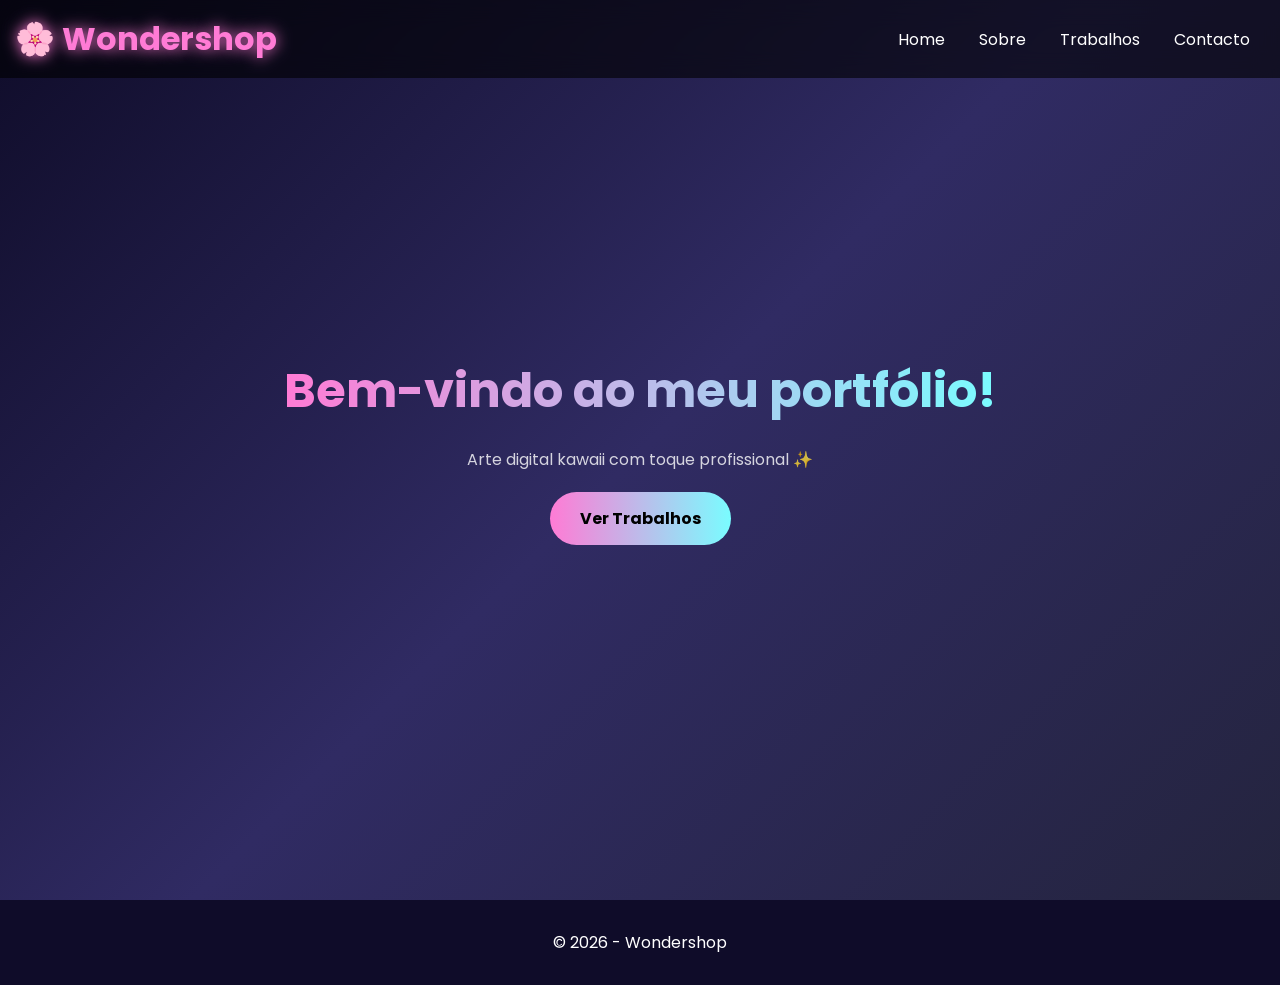
<file: index.html>
<!DOCTYPE html>
<html lang="pt">
<head>
<meta charset="UTF-8">
<meta name="viewport" content="width=device-width, initial-scale=1.0">
<title>Home | Portfólio Artístico</title>
<link rel="stylesheet" href="style.css">
<link href="https://fonts.googleapis.com/css2?family=Poppins:wght@300;500;700&display=swap" rel="stylesheet">
</head>
<body>

<!-- HEADER -->
<header>
    <h1>🌸 Wondershop</h1>
    <nav>
        <a href="index.html">Home</a>
        <a href="sobre.html">Sobre</a>
        <a href="portfolio.html">Trabalhos</a>
        <a href="contacto.html">Contacto</a>
    </nav>
</header>

<!-- HERO -->
<section class="hero">
    <h2>Bem-vindo ao meu portfólio!</h2>
    <p>Arte digital kawaii com toque profissional ✨</p>
    <a href="portfolio.html" class="btn">Ver Trabalhos</a>
</section>

<footer>
    <p>© 2026 - Wondershop</p>
</footer>
<script>
function openImage(src){
    let overlay=document.createElement("div");
    overlay.className="lightbox";
    let img=document.createElement("img");
    img.src=src;
    overlay.appendChild(img);
    document.body.appendChild(overlay);
    overlay.onclick=()=>overlay.remove();
}
</script>
</body>
</html>
</file>
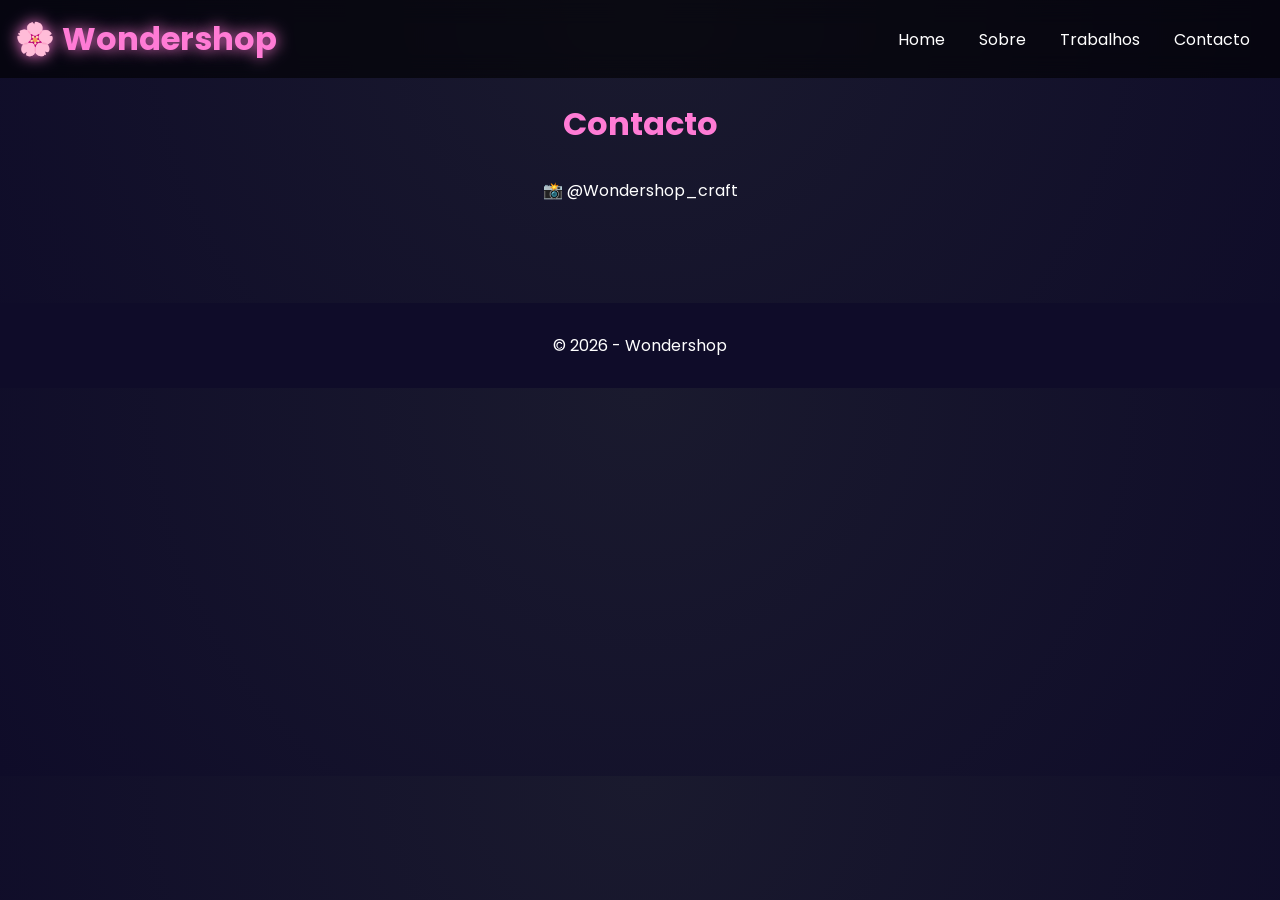
<file: contacto.html>
<!DOCTYPE html>
<html lang="pt">
<head>
<meta charset="UTF-8">
<meta name="viewport" content="width=device-width, initial-scale=1.0">
<title>Contacto | Portfólio Artístico</title>
<link rel="stylesheet" href="style.css">
<link href="https://fonts.googleapis.com/css2?family=Poppins:wght@300;500;700&display=swap" rel="stylesheet">
</head>
<body>

<header>
    <h1>🌸 Wondershop</h1>
    <nav>
        <a href="index.html">Home</a>
        <a href="sobre.html">Sobre</a>
        <a href="portfolio.html">Trabalhos</a>
        <a href="contacto.html">Contacto</a>
    </nav>
</header>

<section class="section contact">
    <h2>Contacto</h2>
    <p>📸 @Wondershop_craft</p>
</section>

<footer>
    <p>© 2026 - Wondershop</p>
</footer>
<script>
function openImage(src){
    let overlay=document.createElement("div");
    overlay.className="lightbox";
    let img=document.createElement("img");
    img.src=src;
    overlay.appendChild(img);
    document.body.appendChild(overlay);
    overlay.onclick=()=>overlay.remove();
}
</script>
</body>
</html>
</file>
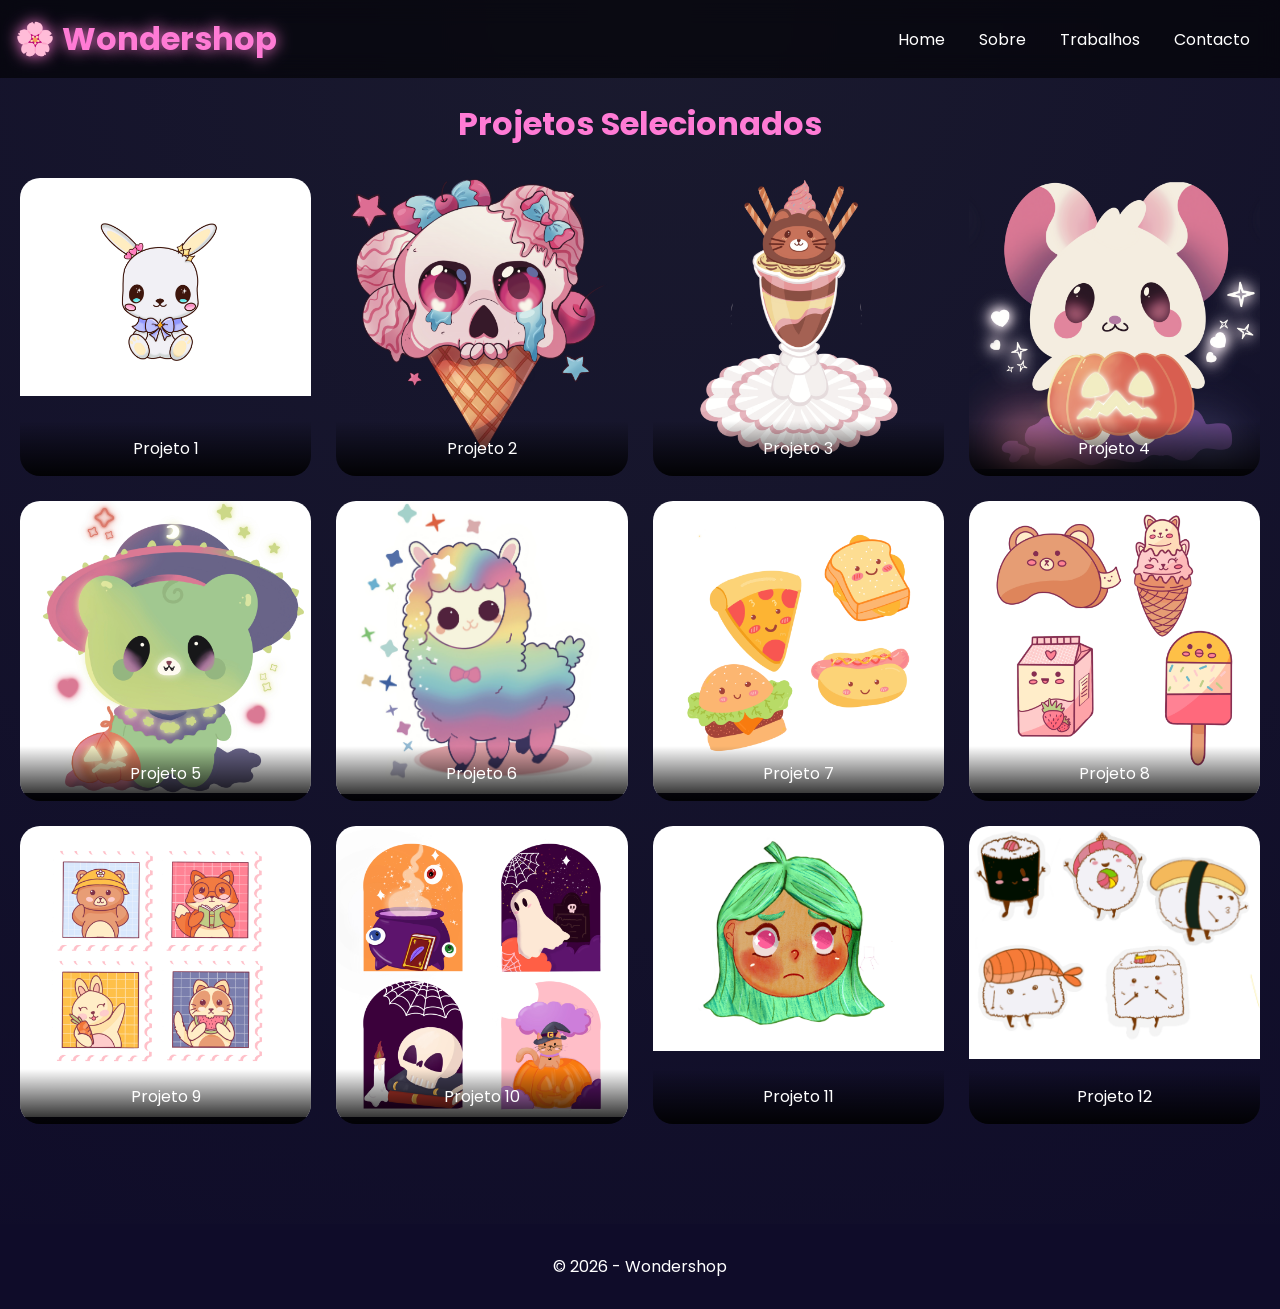
<file: portfolio.html>
<!DOCTYPE html>
<html lang="pt">
<head>
<meta charset="UTF-8">
<meta name="viewport" content="width=device-width, initial-scale=1.0">
<title>Portfólio | Portfólio Artístico</title>
<link rel="stylesheet" href="style.css">
<link href="https://fonts.googleapis.com/css2?family=Poppins:wght@300;500;700&display=swap" rel="stylesheet">
</head>
<body>

<header>
    <h1>🌸 Wondershop</h1>
    <nav>
        <a href="index.html">Home</a>
        <a href="sobre.html">Sobre</a>
        <a href="portfolio.html">Trabalhos</a>
        <a href="contacto.html">Contacto</a>
    </nav>
</header>

<section class="section">
    <h2>Projetos Selecionados</h2>
    <div class="grid">
        <div class="card"><img src="img/1.jpg" onclick="openImage(this.src)"><div class="overlay">Projeto 1</div></div>
        <div class="card"><img src="img/2.PNG" onclick="openImage(this.src)"><div class="overlay">Projeto 2</div></div>
        <div class="card"><img src="img/3.PNG" onclick="openImage(this.src)"><div class="overlay">Projeto 3</div></div>
        <div class="card"><img src="img/4.PNG" onclick="openImage(this.src)"><div class="overlay">Projeto 4</div></div>
		<div class="card"><img src="img/5.jpg" onclick="openImage(this.src)"><div class="overlay">Projeto 5</div></div>
		<div class="card"><img src="img/6.jpg" onclick="openImage(this.src)"><div class="overlay">Projeto 6</div></div>
		<div class="card"><img src="img/7.jpg" onclick="openImage(this.src)"><div class="overlay">Projeto 7</div></div>
		<div class="card"><img src="img/8.jpg" onclick="openImage(this.src)"><div class="overlay">Projeto 8</div></div>
		<div class="card"><img src="img/9.jpg" onclick="openImage(this.src)"><div class="overlay">Projeto 9</div></div>
		<div class="card"><img src="img/10.jpg" onclick="openImage(this.src)"><div class="overlay">Projeto 10</div></div>
		<div class="card"><img src="img/11.jpg" onclick="openImage(this.src)"><div class="overlay">Projeto 11</div></div>
		<div class="card"><img src="img/12.jpg" onclick="openImage(this.src)"><div class="overlay">Projeto 12</div></div>


    </div>
</section>

<footer>
    <p>© 2026 - Wondershop</p>
</footer>

<script>
function openImage(src){
    let overlay=document.createElement("div");
    overlay.className="lightbox";
    let img=document.createElement("img");
    img.src=src;
    overlay.appendChild(img);
    document.body.appendChild(overlay);
    overlay.onclick=()=>overlay.remove();
}
</script>
</body>
</html>
</file>
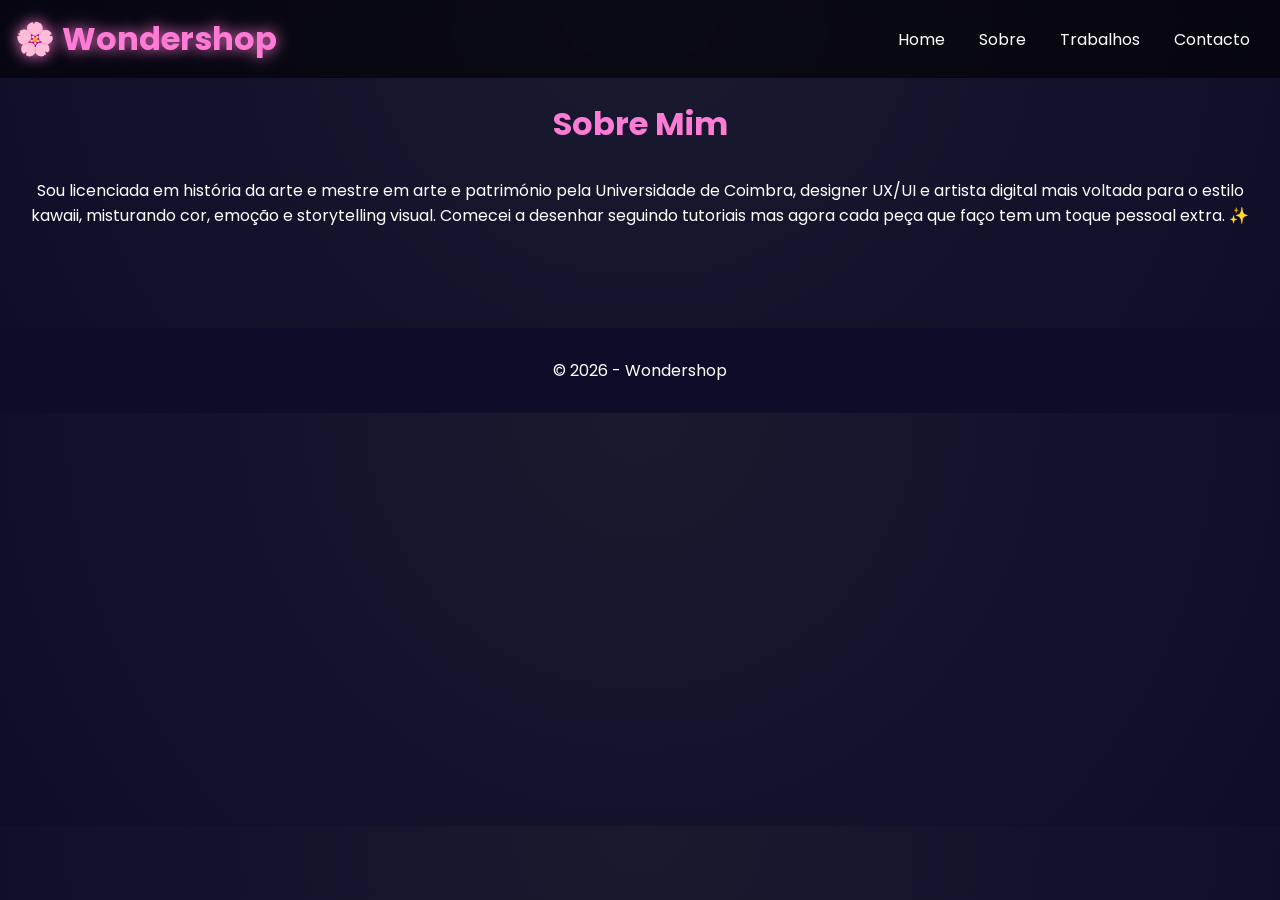
<file: sobre.html>
<!DOCTYPE html>
<html lang="pt">
<head>
<meta charset="UTF-8">
<meta name="viewport" content="width=device-width, initial-scale=1.0">
<title>Sobre | Portfólio Artístico</title>
<link rel="stylesheet" href="style.css">
<link href="https://fonts.googleapis.com/css2?family=Poppins:wght@300;500;700&display=swap" rel="stylesheet">
</head>
<body>

<header>
    <h1>🌸 Wondershop</h1>
    <nav>
        <a href="index.html">Home</a>
        <a href="sobre.html">Sobre</a>
        <a href="portfolio.html">Trabalhos</a>
        <a href="contacto.html">Contacto</a>
    </nav>
</header>

<section class="section">
    <h2>Sobre Mim</h2>
    <p>
        Sou licenciada em história da arte e mestre em arte e património pela Universidade de Coimbra,
		designer UX/UI e artista digital mais voltada para o estilo kawaii, misturando cor, emoção e storytelling visual.
        Comecei a desenhar seguindo tutoriais mas agora cada peça que faço tem um toque pessoal extra. ✨
    </p>
</section>

<footer>
    <p>© 2026 - Wondershop</p>
</footer>
<script>
function openImage(src){
    let overlay=document.createElement("div");
    overlay.className="lightbox";
    let img=document.createElement("img");
    img.src=src;
    overlay.appendChild(img);
    document.body.appendChild(overlay);
    overlay.onclick=()=>overlay.remove();
}
</script>
</body>
</html>
</file>
<file: style.css>
/* RESET */
* {margin:0; padding:0; box-sizing:border-box;}

body {
    font-family:'Poppins', sans-serif;
    background: radial-gradient(circle at top, #1a1a2e, #0f0c29);
    color:white;
    overflow-x:hidden;
}

/* HEADER */
header {
    position:fixed;
    width:100%;
    top:0;
    left:0;
    padding:15px;
    background: rgba(0,0,0,0.6);
    backdrop-filter: blur(12px);
    display:flex;
    justify-content:space-between;
    align-items:center;
    z-index:100;
}

header h1 {
    color:#ff7bd5;
    text-shadow:0 0 15px #ff7bd5;
}

nav a {
    margin:0 15px;
    text-decoration:none;
    color:white;
    transition:0.3s;
}

nav a:hover, nav a.active {
    color:#ff7bd5;
    text-shadow:0 0 10px #ff7bd5;
}

/* HERO */
.hero {
    height:100vh;
    display:flex;
    flex-direction:column;
    justify-content:center;
    align-items:center;
    text-align:center;
    background: linear-gradient(135deg,#0f0c29,#302b63,#24243e);
}

.hero h2 {
    font-size:3em;
    background: linear-gradient(90deg,#ff7bd5,#7afcff);
    -webkit-background-clip:text;
    -webkit-text-fill-color:transparent;
    animation: glow 2s infinite alternate;
}

.hero p {
    margin:20px 0;
    opacity:0.8;
}

.btn {
    padding:14px 30px;
    border-radius:30px;
    background: linear-gradient(90deg,#ff7bd5,#7afcff);
    color:black;
    text-decoration:none;
    font-weight:bold;
    transition:0.3s;
}

.btn:hover {
    transform:scale(1.1);
    box-shadow:0 0 20px #ff7bd5;
}

/* SECTION */
.section {
    padding:100px 20px;
    text-align:center;
}

.section h2 {
    font-size:2em;
    margin-bottom:30px;
    color:#ff7bd5;
}

/* GRID */
.grid {
    display:grid;
    grid-template-columns:repeat(auto-fit,minmax(280px,1fr));
    gap:25px;
}

/* CARD */
.card {
    border-radius:20px;
    overflow:hidden;
    position:relative;
    transition:0.4s;
}

.card img {
    width:100%;
}

.card:hover {
    transform:translateY(-10px) scale(1.03);
    box-shadow:0 0 25px #ff7bd5;
}

/* OVERLAY */
.overlay {
    position:absolute;
    bottom:0;
    width:100%;
    padding:15px;
    background:linear-gradient(transparent,rgba(0,0,0,0.9));
}

/* LIGHTBOX */
.lightbox {
    position:fixed;
    top:0;
    left:0;
    width:100%;
    height:100%;
    background:black;
    display:flex;
    justify-content:center;
    align-items:center;
}

.lightbox img {
    max-width:90%;
    border-radius:20px;
}

/* FOOTER */
footer {
    text-align:center;
    padding:30px;
    background:#0f0c29;
}

/* ANIMAÇÕES */
@keyframes glow {
    from {text-shadow:0 0 10px #ff7bd5;}
    to {text-shadow:0 0 25px #7afcff;}
}

/* SCROLL REVEAL */
.reveal {
    opacity:0;
    transform:translateY(50px);
    transition:1s;
}

.reveal.active {
    opacity:1;
    transform:translateY(0);
}
</file>
